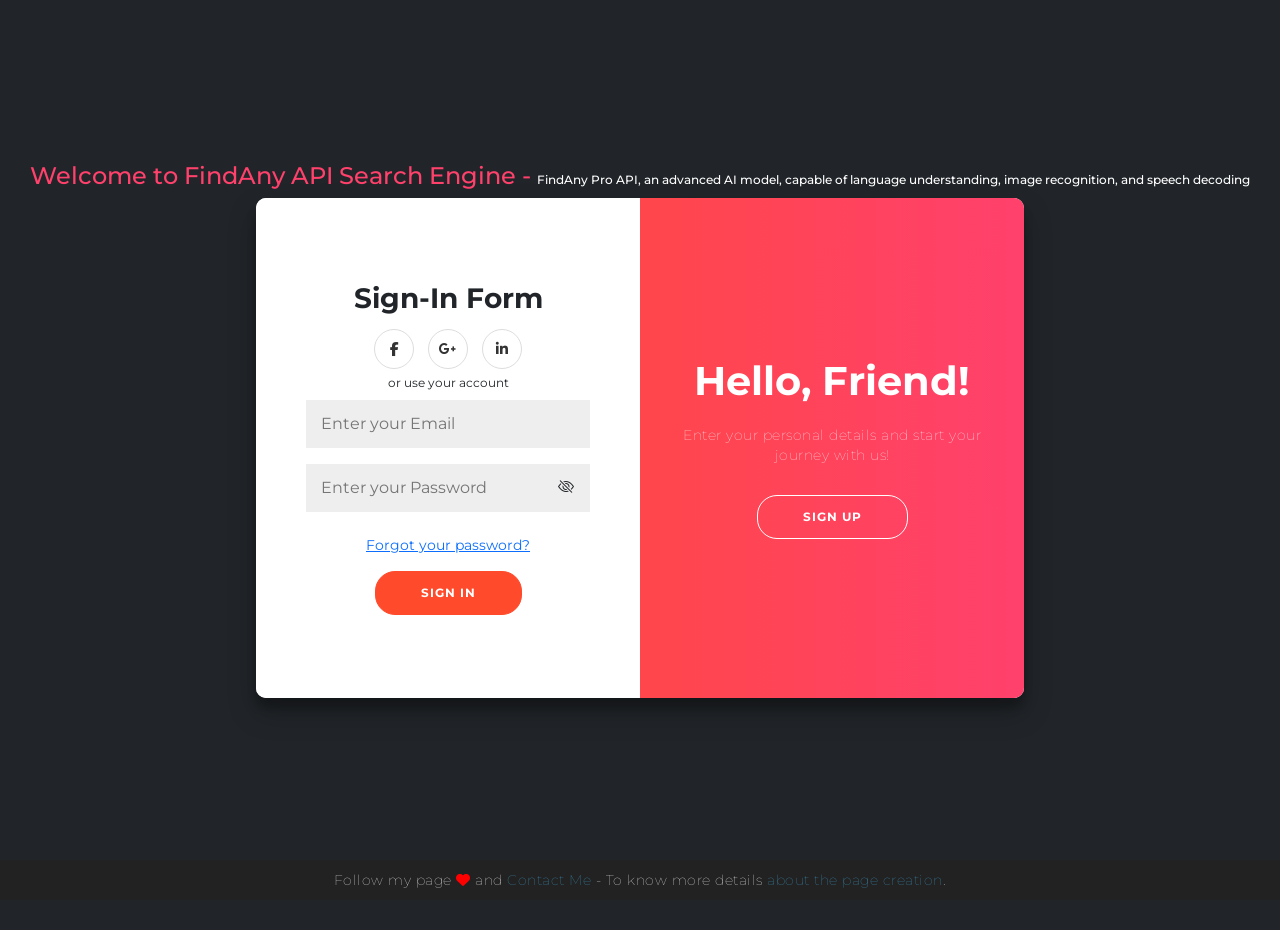
<file: index.html>
<!DOCTYPE html>
<html lang="en">
<head>
    <meta charset="UTF-8">
    <meta name="viewport" content="width=device-width, initial-scale=1.0">
    <title>FindAny APT Login</title>
    <script src="https://cdn.jsdelivr.net/npm/bootstrap@5.3.8/dist/js/bootstrap.bundle.min.js" integrity="sha384-FKyoEForCGlyvwx9Hj09JcYn3nv7wiPVlz7YYwJrWVcXK/BmnVDxM+D2scQbITxI" crossorigin="anonymous"></script>
    <link href="https://cdn.jsdelivr.net/npm/bootstrap@5.2.3/dist/css/bootstrap.min.css" rel="stylesheet"/>
    <link rel="stylesheet" href="https://cdnjs.cloudflare.com/ajax/libs/font-awesome/6.2.1/css/all.min.css">
    <link rel="stylesheet" href="https://cdn.jsdelivr.net/npm/bootstrap-icons@1.11.1/font/bootstrap-icons.css">
    <link rel="stylesheet" href="style.css">
</head>
<body class="bg-dark">
    <div>
        <h4 class="heading">Welcome to FindAny API Search Engine - <span class="text-white">FindAny Pro API, an advanced AI model, capable of language understanding, image recognition, and speech decoding</span></h4>
        <!--<small class="text-white">Gemini Pro API, an advanced AI model in the Gemini Suite, capable of language understanding, image recognition, and speech decoding</small>-->
    </div>
    <div>
        <!-- Modal -->       
        <div class="modal fade text-white" id="reset" tabindex="-1">
            <div class="modal-dialog">
                <!-- Modal content-->
                <div class="modal-content bg-dark">
                    <div class="modal-header">
                        <h4 class="modal-title">Reset Password</h4>
                    </div>
                    <div class="modal-body">
                        <input type="email" id="resetEmail" placeholder="Email Id"/>
                        <div class="input-group">
                            <input type="password" id="resetPwd" placeholder="Password" />
                            <div class="input-group-append text-dark">
                                <i class="bi bi-eye-slash position-absolute top-50 end-0 translate-middle-y me-3" id="toggleResetPwd" style="cursor: pointer;"></i>
                            </div>
                        </div>
                        <div class="input-group">
                            <input type="password" id="resetConfirmPwd" placeholder="Confirm Password" />
                            <div class="input-group-append text-dark">
                                <i class="bi bi-eye-slash position-absolute top-50 end-0 translate-middle-y me-3" id="toggleResetConfirmPwd" style="cursor: pointer;"></i>
                            </div>
                        </div>
                    </div>
                    <div class="modal-footer">
                        <button type="button" class="btn btn-default text-white text-decoration-underline" id="resetPasswordBtn">Reset Password</button>
                        <button type="button" class="btn btn-default text-white text-decoration-underline" data-bs-dismiss="modal">Close</button>
                    </div>
                </div>
            </div>
        </div>
        
    </div>
    <div class="container" id="container">
        <div class="form-container sign-up-container">
            <form action=#>
                <h5 class="fw-bold">Create Account</h5>
                <div class="social-container">
                    <a href="#" class="social"><i class="fab fa-facebook-f"></i></a>
                    <a href="#" class="social"><i class="fab fa-google-plus-g"></i></a>
                    <a href="#" class="social"><i class="fab fa-linkedin-in"></i></a>
                </div>
                <span>or use your email for registration</span>
                <input type="text" id="signUpName" placeholder="Enter your Name" />
                <input type="email" id="signUpEmail" placeholder="Enter your Email" />
                <div class="input-group">
                    <input type="password" id="signUpPwd" placeholder="Password" /> 
                    <div class="input-group-append">
                        <i class="bi bi-eye-slash position-absolute top-50 end-0 translate-middle-y me-3" id="toggleSignUpPwd" style="cursor: pointer;"></i>
                    </div>
                </div>
                <div class="input-group">
                    <input type="password" id="signUpConfirmPwd" placeholder="Confirm Password" />
                    <div class="input-group-append">
                        <i class="bi bi-eye-slash position-absolute top-50 end-0 translate-middle-y me-3" id="toggleSignUpConfirmPwd" style="cursor: pointer;"></i>
                    </div>
                </div>
                <button id="signUpBtn" onclick="userSignUp()">Sign Up</button>
            </form>
        </div>

         <div class="form-container sign-in-container">
             <form action=#>
                <h3 class="fw-bold">Sign-In Form</h3>
                <div class="social-container">
                    <a href="#" class="social"><i class="fab fa-facebook-f"></i></a>
                    <a href="#" class="social"><i class="fab fa-google-plus-g"></i></a>
                    <a href="#" class="social"><i class="fab fa-linkedin-in"></i></a>
			    </div>
                <span>or use your account</span>
                <input type="email" id="signInEmail" placeholder="Enter your Email" />
                <div class="input-group">
                    <input type="password" id="signInPwd" placeholder="Enter your Password" />
                    <div class="input-group-append">
                        <i class="bi bi-eye-slash position-absolute top-50 end-0 translate-middle-y me-3" id="toggleSignInPwd" style="cursor: pointer;"></i>
                    </div>
                </div>
                <a href="#" class="text-primary text-decoration-underline"  style="cursor: pointer" id="forgotEmailLink" data-bs-toggle="modal" data-bs-target="#reset" >Forgot your password?</a>
                <button id="signInBtn" onclick="userSignIn()">Sign In</button>
             </form>
         </div>

         <div class="overlay-container">
            <div class="overlay">
                <div class="overlay-panel overlay-left">
                    <h1>Welcome Back!</h1>
                    <p>To keep connected with us please login with your personal info</p>
                    <button class="ghost" id="signIn">Sign In</button>
                </div>

                <div class="overlay-panel overlay-right">
                    <h1>Hello, Friend!</h1>
                    <p>Enter your personal details and start your journey with us!</p>
                    <button class="ghost" id="signUp">Sign Up</button>
                </div>
            </div>
         </div>

    </div>
    <script src="index.js"></script>
</body>

<footer>
	<p>
		Follow my page <i class="fa fa-heart"></i> and 
		<a target="_blank" href="https://mail.google.com/" title="brintha.v@gmail.com">Contact Me</a>
		- To know more details
		<a target="_blank" href="https://brinthav.github.io/SignIn_SignUp_Page-BATCH27/">about the page creation</a>.
	</p>
</footer>

</html>
</file>
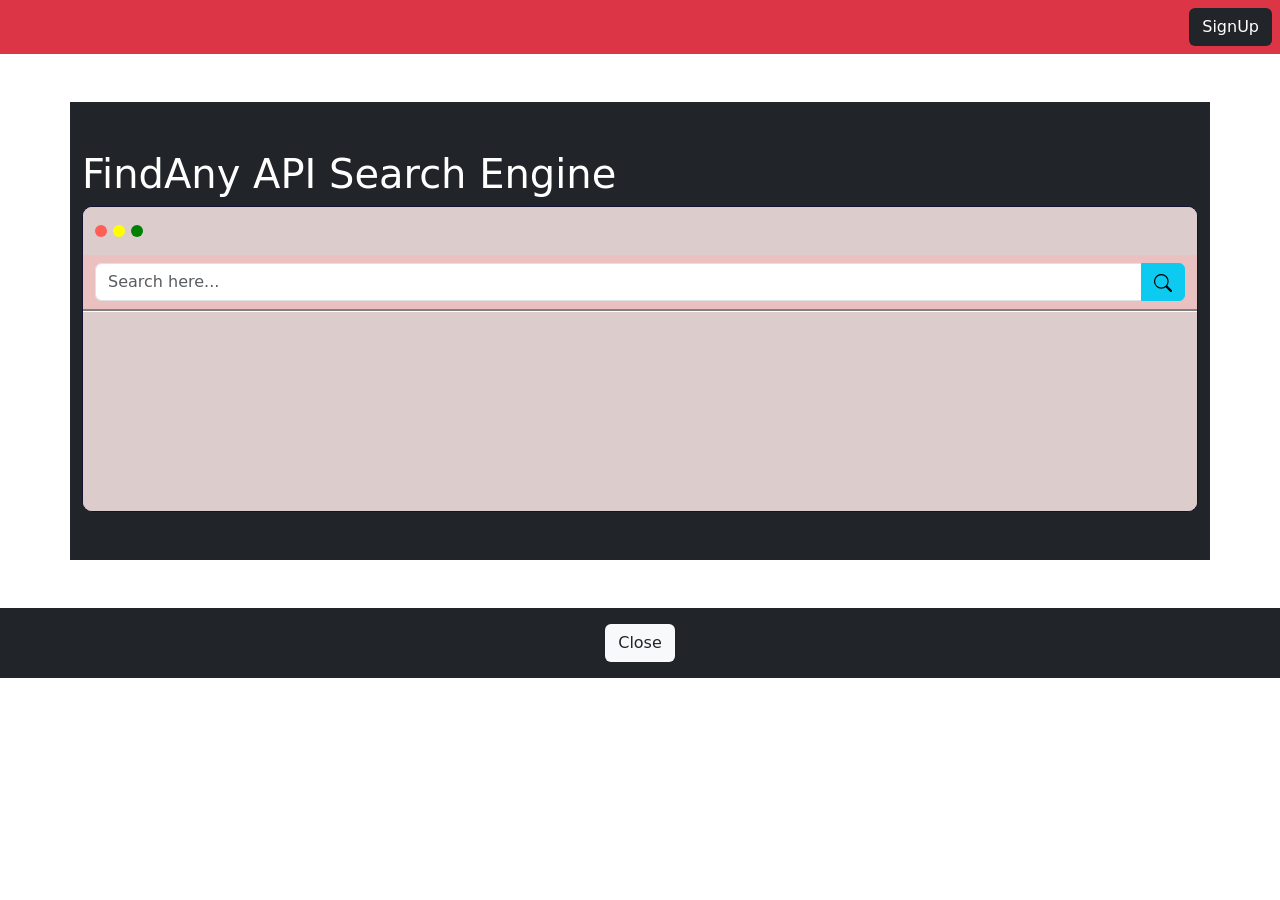
<file: findAnyAPI.html>
<!DOCTYPE html>
<html lang="en">
<head>
    <meta charset="UTF-8">
    <meta name="viewport" content="width=device-width, initial-scale=1.0">
    <title>FindAny API</title>
    <link href="https://cdn.jsdelivr.net/npm/bootstrap@5.3.8/dist/css/bootstrap.min.css" rel="stylesheet" integrity="sha384-sRIl4kxILFvY47J16cr9ZwB07vP4J8+LH7qKQnuqkuIAvNWLzeN8tE5YBujZqJLB" crossorigin="anonymous">
    <link rel="stylesheet" href="findAnyAPI.css">
    
</head>
<body>
    <div>
    <nav class="bg-danger p-2 text-end">
        <a href="index.html">
        <button class="btn bg-dark text-white">SignUp</button>
        </a>
    </nav>
    <div class="container my-5 py-5 bg-dark text-white">
        
        <h1>FindAny API Search Engine</h1>
        
        <div class="browser-window">
            <div class="browser-header bg-teritory">
                <div class="dot"></div>
                <div class="dot yellow"></div>
                <div class="dot green"></div>
            </div>
            <div class="browser-toolbar">
                <div class="input-group">
                    <input id="userInput" type="text" class="form-control" placeholder="Search here...">
                    <button id="askGemini" class="btn btn-info">
                    <svg xmlns="http://www.w3.org/2000/svg" width="18" height="18" fill="currentColor"
                        class="bi bi-search" viewBox="0 0 16 16">
                        <path
                            d="M11.742 10.344a6.5 6.5 0 1 0-1.397 1.398h-.001q.044.06.098.115l3.85 3.85a1 1 0 0 0 1.415-1.414l-3.85-3.85a1 1 0 0 0-.115-.1zM12 6.5a5.5 5.5 0 1 1-11 0 5.5 5.5 0 0 1 11 0" />
                    </svg>
                    </button>
                </div>
            </div>

            <div id="result">
                
            </div>

        </div>
        
    </div>
    <footer class="bg-dark py-3 text-center">
    <a href="thankYou.html">
        <button class="btn bg-body-tertiary text-dark text-center hover-zoom">Close</button>
        </a>
        </footer>
    </div>
    <script src="findAnyAPI.js"></script>
</body>
</html>
</file>
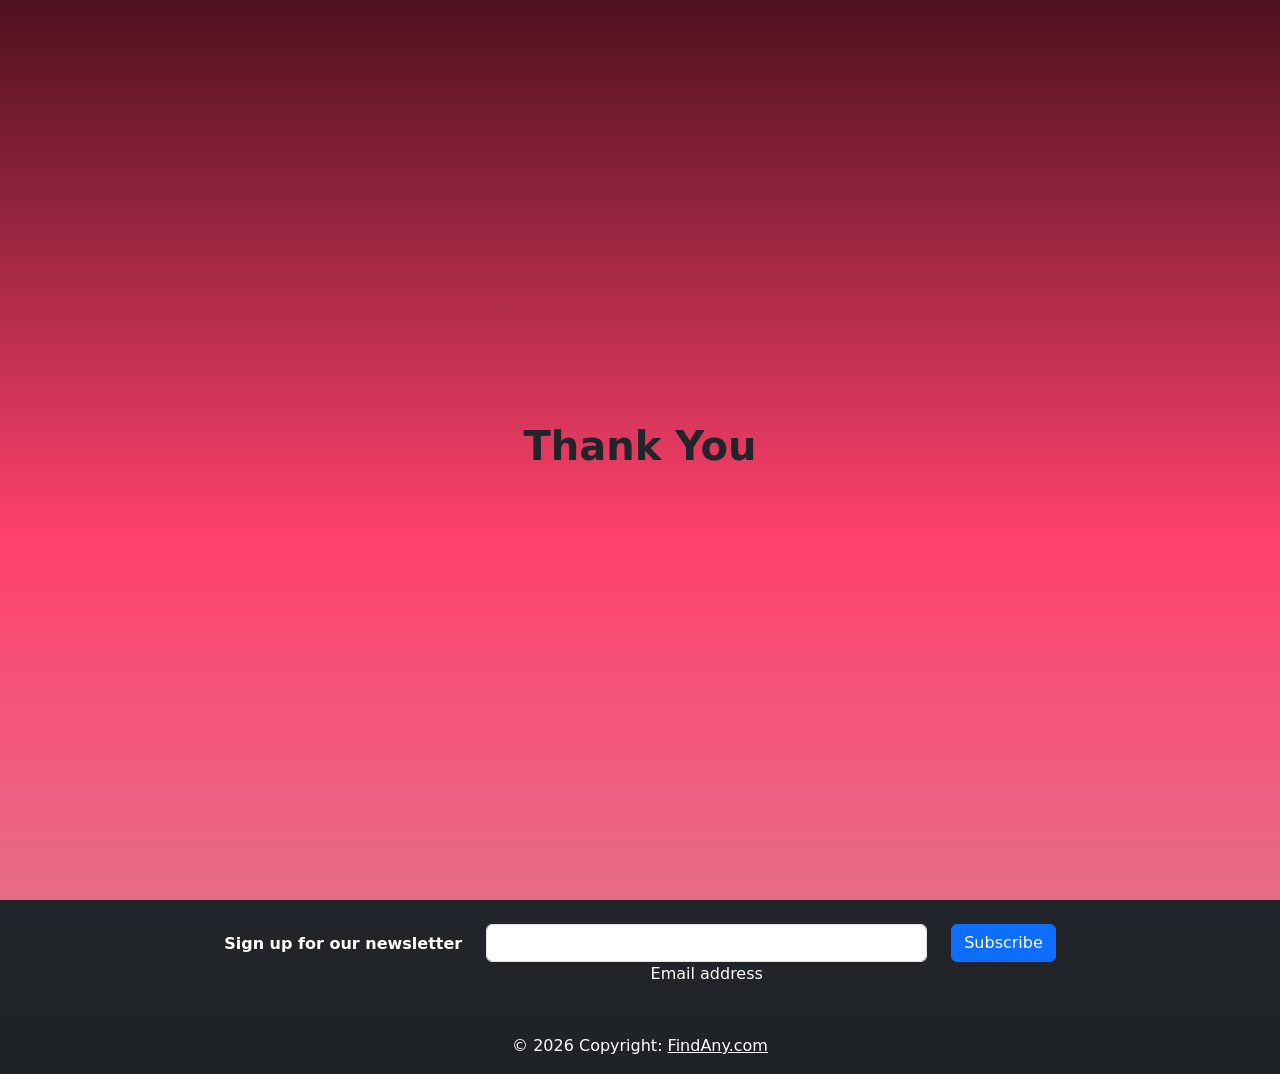
<file: thankYou.html>
<!DOCTYPE html>
<html lang="en">
<head>
    <meta charset="UTF-8">
    <meta name="viewport" content="width=device-width, initial-scale=1.0">
    <link href="https://cdn.jsdelivr.net/npm/bootstrap@5.3.8/dist/css/bootstrap.min.css" rel="stylesheet" integrity="sha384-sRIl4kxILFvY47J16cr9ZwB07vP4J8+LH7qKQnuqkuIAvNWLzeN8tE5YBujZqJLB" crossorigin="anonymous">
    <title>ThankYou</title>
</head>
<body style="background: linear-gradient(#4d111f, #FF416C, #db8096);">
    <section>
    <div class="d-flex justify-content-center align-items-center vh-100 " >
        <h1 class="text-dark fw-bold" >Thank You </h1>
    </div>
    </section>
    <footer class="bg-dark text-center text-white">
        <!-- Grid container -->
        <div class="container p-4 pb-0">
            <!-- Section: Form -->
            <section class="">
            <form action="">
                <!--Grid row-->
                <div class="row d-flex justify-content-center">
                <!--Grid column-->
                <div class="col-auto">
                    <p class="pt-2">
                    <strong>Sign up for our newsletter</strong>
                    </p>
                </div>
                <!--Grid column-->

                <!--Grid column-->
                <div class="col-md-5 col-12">
                    <!-- Email input -->
                    <div data-mdb-input-init class="form-outline mb-4">
                    <input type="email" id="form5Example26" class="form-control" />
                    <label class="form-label" for="form5Example26">Email address</label>
                    </div>
                </div>
                <!--Grid column-->

                <!--Grid column-->
                <div class="col-auto">
                    <!-- Submit button -->
                    <button data-mdb-ripple-init type="submit" class="btn btn-primary mb-4" id="subscribe">
                    Subscribe
                    </button>
                </div>
                <!--Grid column-->
                </div>
                <!--Grid row-->
            </form>
            </section>
            <!-- Section: Form -->
        </div>
        <!-- Grid container -->

        <!-- Copyright -->
        <div class="text-center p-3 text-white" style="background-color: rgba(0, 0, 0, 0.05);">
            © 2026 Copyright:
            <a class="text-white" href="index.html">FindAny.com</a>
        </div>
        <!-- Copyright -->
    </footer>
</body>
<script>
      document.getElementById("subscribe").addEventListener('click', function() {
    alert("Thank you for subscription. You will get the notification in your Email");
    document.getElementById("form5Example26").value = "";
    return;
  })
</script>
</html>
</file>
<file: style.css>
@import url('https://fonts.googleapis.com/css?family=Montserrat:400,800');

* {
	box-sizing: border-box;
}

body {
	background: #f6f5f7;
	display: flex;
	justify-content: center;
	align-items: center;
	flex-direction: column;
	font-family: 'Montserrat', sans-serif;
	height: 100vh;
	margin: -20px 0 50px;
}

.heading{
	color: #FF416C;
}

h1 {
	font-weight: bold;
	margin: 0;
}

p {
	font-size: 14px;
	font-weight: 100;
	line-height: 20px;
	letter-spacing: 0.5px;
	margin: 20px 0 30px;
}

span {
	font-size: 12px;
}

a {
	color: #333;
	font-size: 14px;
	text-decoration: none;
	margin: 15px 0;
}

button {
	border-radius: 20px;
	border: 1px solid #FF4B2B;
	background-color: #FF4B2B;
	color: #FFFFFF;
	font-size: 12px;
	font-weight: bold;
	padding: 12px 45px;
	letter-spacing: 1px;
	text-transform: uppercase;
	transition: transform 80ms ease-in;
}

button:active {
	transform: scale(0.95);
}

button:focus {
	outline: none;
}

button.ghost {
	background-color: transparent;
	border-color: #FFFFFF;
}

form {
	background-color: #FFFFFF;
	display: flex;
	align-items: center;
	justify-content: center;
	flex-direction: column;
	padding: 0 50px;
	height: 100%;
	text-align: center;
}

input {
	background-color: #eee;
	border: none;
	padding: 12px 15px;
	margin: 8px 0;
	width: 100%;
}

.container {
	background-color: #fff;
	border-radius: 10px;
  	box-shadow: 0 14px 28px rgba(0,0,0,0.25), 
			0 10px 10px rgba(0,0,0,0.22);
	position: relative;
	overflow: hidden;
	width: 768px;
	max-width: 100%;
	min-height: 500px;
}

.form-container {
	position: absolute;
	top: 0;
	height: 100%;
	transition: all 0.6s ease-in-out;
}

.sign-in-container {
	left: 0;
	width: 50%;
	z-index: 2;
}

.container.right-panel-active .sign-in-container {
	transform: translateX(100%);
}

.sign-up-container {
	left: 0;
	width: 50%;
	opacity: 0;
	z-index: 1;
}

.container.right-panel-active .sign-up-container {
	transform: translateX(100%);
	opacity: 1;
	z-index: 5;
	animation: show 0.6s;
}

@keyframes show {
	0%, 49.99% {
		opacity: 0;
		z-index: 1;
	}
	
	50%, 100% {
		opacity: 1;
		z-index: 5;
	}
}

.overlay-container {
	position: absolute;
	top: 0;
	left: 50%;
	width: 50%;
	height: 100%;
	overflow: hidden;
	transition: transform 0.6s ease-in-out;
	z-index: 100;
}

.container.right-panel-active .overlay-container{
	transform: translateX(-100%);
}

.overlay {
	background: #FF416C;
	background: -webkit-linear-gradient(to right, #FF4B2B, #FF416C);
	background: linear-gradient(to right, #FF4B2B, #FF416C);
	background-repeat: no-repeat;
	background-size: cover;
	background-position: 0 0;
	color: #FFFFFF;
	position: relative;
	left: -100%;
	height: 100%;
	width: 200%;
  	transform: translateX(0);
	transition: transform 0.6s ease-in-out;
}

.container.right-panel-active .overlay {
  	transform: translateX(50%);
}

.overlay-panel {
	position: absolute;
	display: flex;
	align-items: center;
	justify-content: center;
	flex-direction: column;
	padding: 0 40px;
	text-align: center;
	top: 0;
	height: 100%;
	width: 50%;
	/*transform: translateX(0);
	transition: transform 0.6s ease-in-out;*/
}

.overlay-left {
	transform: translateX(-20%);
}

.container.right-panel-active .overlay-left {
	transform: translateX(0);
}

.overlay-right {
	right: 0;
	transform: translateX(0);
}

.container.right-panel-active .overlay-right {
	transform: translateX(20%);
}

.social-container {
	margin: 5px 0;
}

.social-container a {
	border: 1px solid #DDDDDD;
	border-radius: 50%;
	display: inline-flex;
	justify-content: center;
	align-items: center;
	margin: 0 5px;
	height: 40px;
	width: 40px;
}

footer {
    background-color: #222;
    color: #fff;
    font-size: 14px;
    bottom: 0;
    position: fixed;
    left: 0;
    right: 0;
    text-align: center;
    z-index: 999;
}

footer p {
    margin: 10px 0;
}

footer i {
    color: red;
}

footer a {
    color: #3c97bf;
    text-decoration: none;
}
</file>
<file: findAnyAPI.css>
.browser-window
{
    border: 1px solid rgb(18, 18, 53);
    border-radius: 10px;
    overflow: hidden;
    box-shadow: 0 4px 18px rgba(4, 1, 1, 0);
    background: rgb(234, 192, 192);
}

.browser-header
{
    background: rgb(220, 204, 204);
    padding: 18px 12px;
    display:flex;
    align-items:center;
    gap:6px;
}

.dot
{
    width:12px;
    height: 12px;
    background:#ff5f57;
    border-radius: 50%;
}

.dot.yellow
{
    background-color: yellow;
}

.dot.green
{
    background-color: green;
}

.browser-toolbar
{
    padding: 8px 12px;
    border-bottom:2px solid grey
}

#result
{
    padding: 15px;
    min-height: 200px;
    background: rgb(220, 204, 204);
    border-top:1px solid white;
    white-space:pre-line;
    font-size: 0.95rem;
    color: #222;
}
</file>
